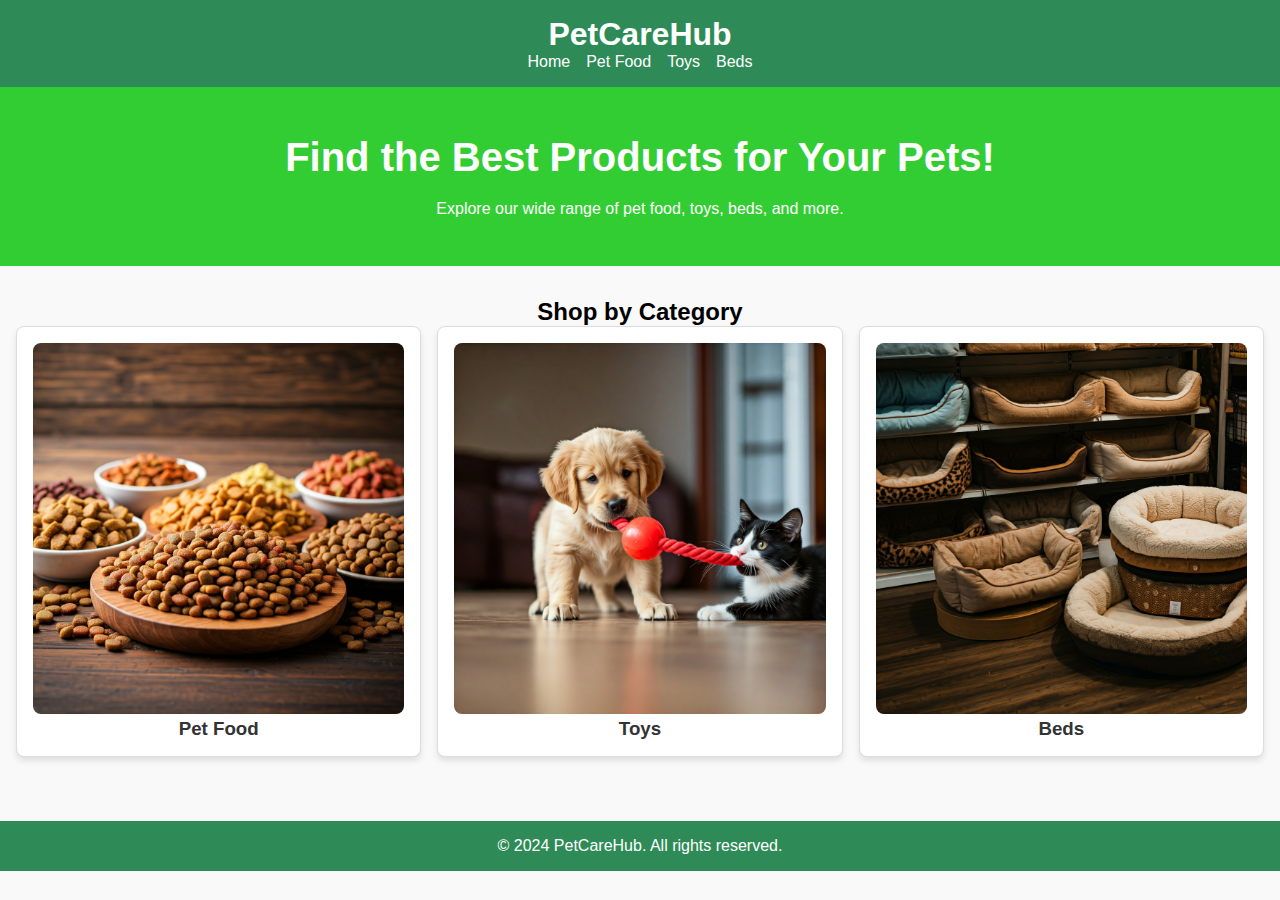
<file: index.html>
<!DOCTYPE html>
<html lang="en">
<head>
    <meta charset="UTF-8">
    <meta name="viewport" content="width=device-width, initial-scale=1.0">
    <title>PetCareHub - Home</title>
    <link rel="stylesheet" href="style.css">
</head>
<body>

    <!-- Header -->
    <header>
        <h1>PetCareHub</h1>
        <nav>
            <ul>
                <li><a href="index.html">Home</a></li>
                <li><a href="food.html">Pet Food</a></li>
                <li><a href="toys.html">Toys</a></li>
                <li><a href="beds.html">Beds</a></li>
            </ul>
        </nav>
    </header>

    <!-- Hero Section -->
    <section class="hero">
        <h2>Find the Best Products for Your Pets!</h2>
        <p>Explore our wide range of pet food, toys, beds, and more.</p>
    </section>

    <!-- Categories Section -->
    <section class="category-section">
        <h2>Shop by Category</h2>
        <div class="category-grid">
            <a href="food.html" class="category-card">
                <img src="food.jpg" alt="Pet Food">
                <h3>Pet Food</h3>
            </a>
            <a href="toys.html" class="category-card">
                <img src="toys.jpg" alt="Toys">
                <h3>Toys</h3>
            </a>
            <a href="beds.html" class="category-card">
                <img src="beds.jpg" alt="Beds">
                <h3>Beds</h3>
            </a>
        </div>
    </section>

    <!-- Footer -->
    <footer>
        <p>&copy; 2024 PetCareHub. All rights reserved.</p>
    </footer>

</body>
</html>
</file>
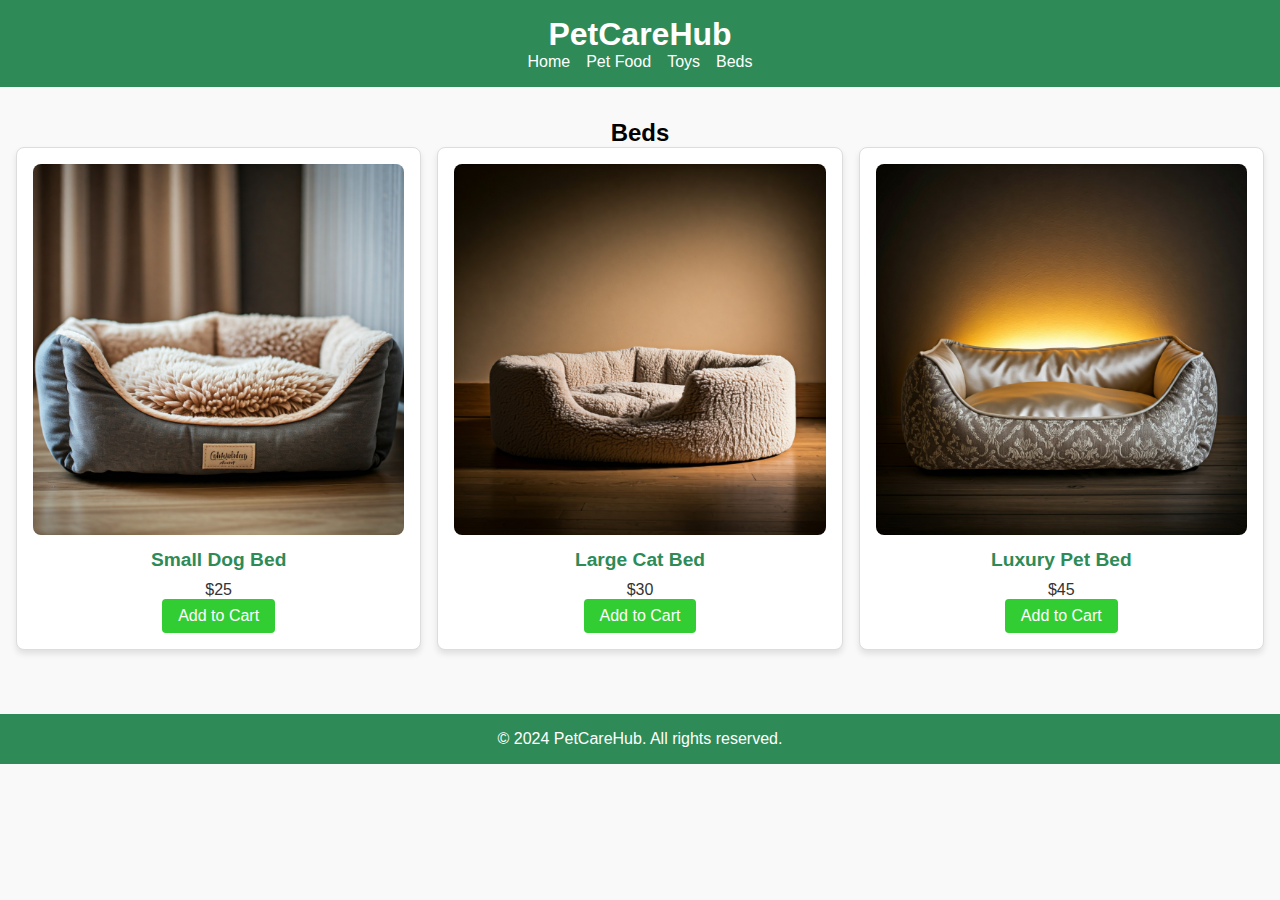
<file: beds.html>
<!DOCTYPE html>
<html lang="en">
<head>
    <meta charset="UTF-8">
    <meta name="viewport" content="width=device-width, initial-scale=1.0">
    <title>PetCareHub - Beds</title>
    <link rel="stylesheet" href="style.css">
</head>
<body>

    <!-- Header -->
    <header>
        <h1>PetCareHub</h1>
        <nav>
            <ul>
                <li><a href="index.html">Home</a></li>
                <li><a href="food.html">Pet Food</a></li>
                <li><a href="toys.html">Toys</a></li>
                <li><a href="beds.html">Beds</a></li>
            </ul>
        </nav>
    </header>

    <!-- Product Section -->
    <section class="product-section">
        <h2>Beds</h2>
        <div class="product-grid">
            <div class="product-card">
                <img src="bed1.jpg" alt="Small Dog Bed">
                <h3>Small Dog Bed</h3>
                <p>$25</p>
                <button>Add to Cart</button>
            </div>
            <div class="product-card">
                <img src="bed2.jpg" alt="Large Cat Bed">
                <h3>Large Cat Bed</h3>
                <p>$30</p>
                <button>Add to Cart</button>
            </div>
            <div class="product-card">
                <img src="bed3.jpg" alt="Luxury Pet Bed">
                <h3>Luxury Pet Bed</h3>
                <p>$45</p>
                <button>Add to Cart</button>
            </div>
            <!-- Add more beds here as needed -->
        </div>
    </section>

    <!-- Footer -->
    <footer>
        <p>&copy; 2024 PetCareHub. All rights reserved.</p>
    </footer>

</body>
</html>
</file>
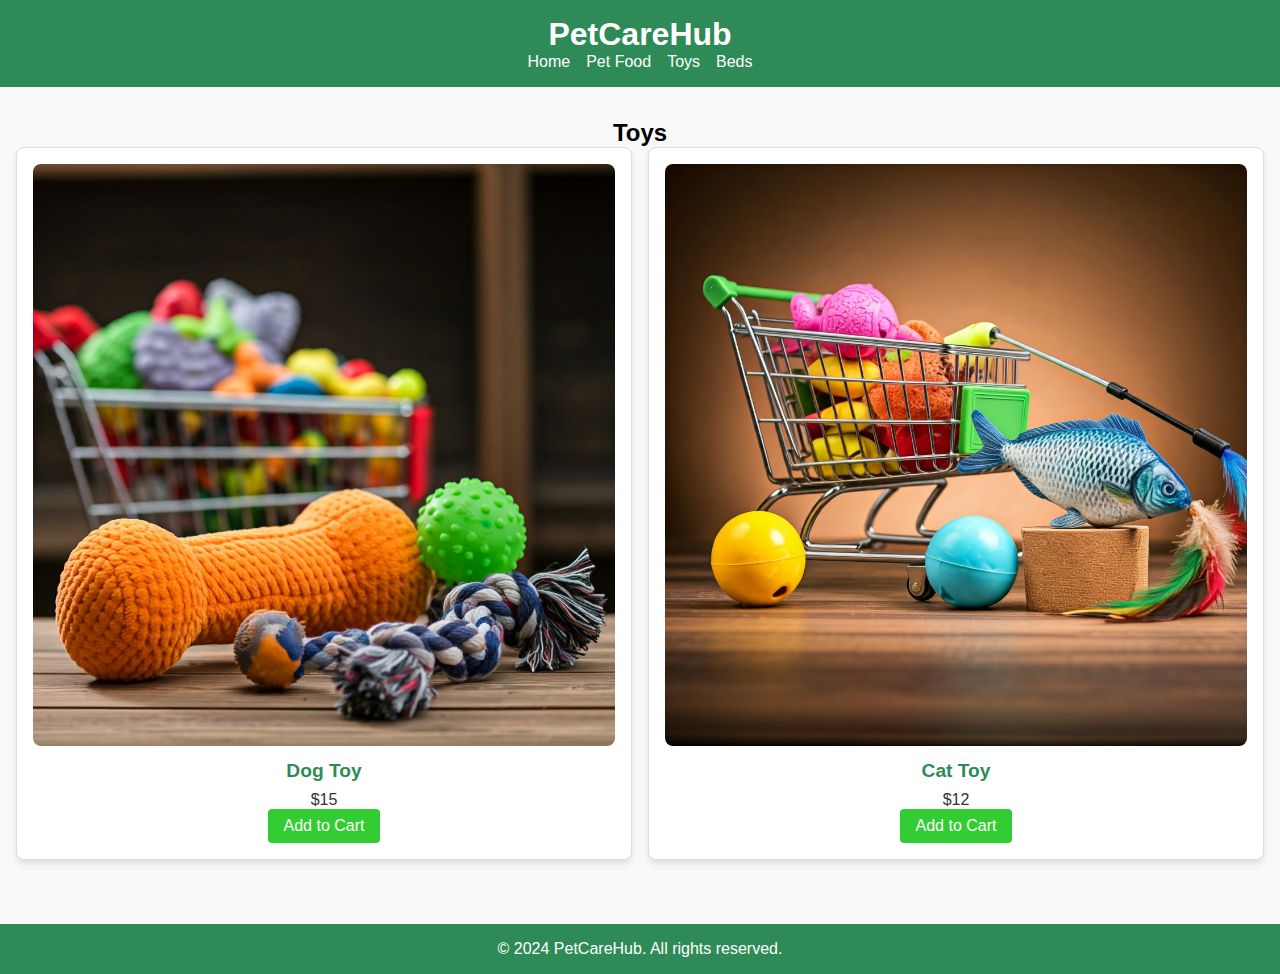
<file: toys.html>
<!DOCTYPE html>
<html lang="en">
<head>
    <meta charset="UTF-8">
    <meta name="viewport" content="width=device-width, initial-scale=1.0">
    <title>PetCareHub - Toys</title>
    <link rel="stylesheet" href="style.css">
</head>
<body>

    <!-- Header -->
    <header>
        <h1>PetCareHub</h1>
        <nav>
            <ul>
                <li><a href="index.html">Home</a></li>
                <li><a href="food.html">Pet Food</a></li>
                <li><a href="toys.html">Toys</a></li>
                <li><a href="beds.html">Beds</a></li>
            </ul>
        </nav>
    </header>

    <!-- Product Section -->
    <section class="product-section">
        <h2>Toys</h2>
        <div class="product-grid">
            <div class="product-card">
                <img src="toy1.jpg" alt="Dog Toy">
                <h3>Dog Toy</h3>
                <p>$15</p>
                <button>Add to Cart</button>
            </div>
            <div class="product-card">
                <img src="toy2.jpg" alt="Cat Toy">
                <h3>Cat Toy</h3>
                <p>$12</p>
                <button>Add to Cart</button>
            </div>
            <!-- Add more toys here -->
        </div>
    </section>

    <!-- Footer -->
    <footer>
        <p>&copy; 2024 PetCareHub. All rights reserved.</p>
    </footer>

</body>
</html>
</file>
<file: style.css>
/* style.css */

* {
    margin: 0;
    padding: 0;
    box-sizing: border-box;
}

body {
    font-family: Arial, sans-serif;
    background-color: #f9f9f9;
}

/* Header */
header {
    background-color: #2e8b57;
    color: #fff;
    padding: 1em;
    text-align: center;
}

header h1 {
    font-size: 2em;
}

header nav ul {
    list-style: none;
    display: flex;
    justify-content: center;
    gap: 1em;
}

header nav ul li a {
    color: #fff;
    text-decoration: none;
}

header nav ul li a:hover {
    color: #98fb98;
}

/* Hero Section */
.hero {
    text-align: center;
    padding: 3em 1em;
    background-color: #32cd32;
    color: #fff;
}

.hero h2 {
    font-size: 2.5em;
    margin-bottom: 0.5em;
}

/* Category Section */
.category-section {
    padding: 2em 1em;
    text-align: center;
}

.category-grid {
    display: grid;
    grid-template-columns: repeat(auto-fit, minmax(200px, 1fr));
    gap: 1em;
}

.category-card {
    background-color: #fff;
    border: 1px solid #ddd;
    border-radius: 8px;
    padding: 1em;
    text-align: center;
    text-decoration: none;
    color: #333;
    box-shadow: 0px 4px 6px rgba(0, 0, 0, 0.1);
}

.category-card:hover {
    box-shadow: 0px 6px 10px rgba(0, 0, 0, 0.15);
}

.category-card img {
    width: 100%;
    height: auto;
    border-radius: 8px;
}

/* Product Section */
.product-section {
    padding: 2em 1em;
    text-align: center;
}

.product-grid {
    display: grid;
    grid-template-columns: repeat(auto-fit, minmax(200px, 1fr));
    gap: 1em;
}

.product-card {
    background-color: #fff;
    border: 1px solid #ddd;
    border-radius: 8px;
    padding: 1em;
    text-align: center;
    box-shadow: 0px 4px 6px rgba(0, 0, 0, 0.1);
}

.product-card img {
    width: 100%;
    height: auto;
    border-radius: 8px;
}

.product-card h3 {
    margin: 0.5em 0;
    font-size: 1.2em;
    color: #2e8b57;
}

.product-card p {
    font-size: 1em;
    color: #333;
}

.product-card button {
    padding: 0.5em 1em;
    background-color: #32cd32;
    border: none;
    color: #fff;
    cursor: pointer;
    font-size: 1em;
    border-radius: 4px;
}

.product-card button:hover {
    background-color: #2e8b57;
}

/* Footer */
footer {
    background-color: #2e8b57;
    color: #fff;
    text-align: center;
    padding: 1em;
    margin-top: 2em;
}
</file>
